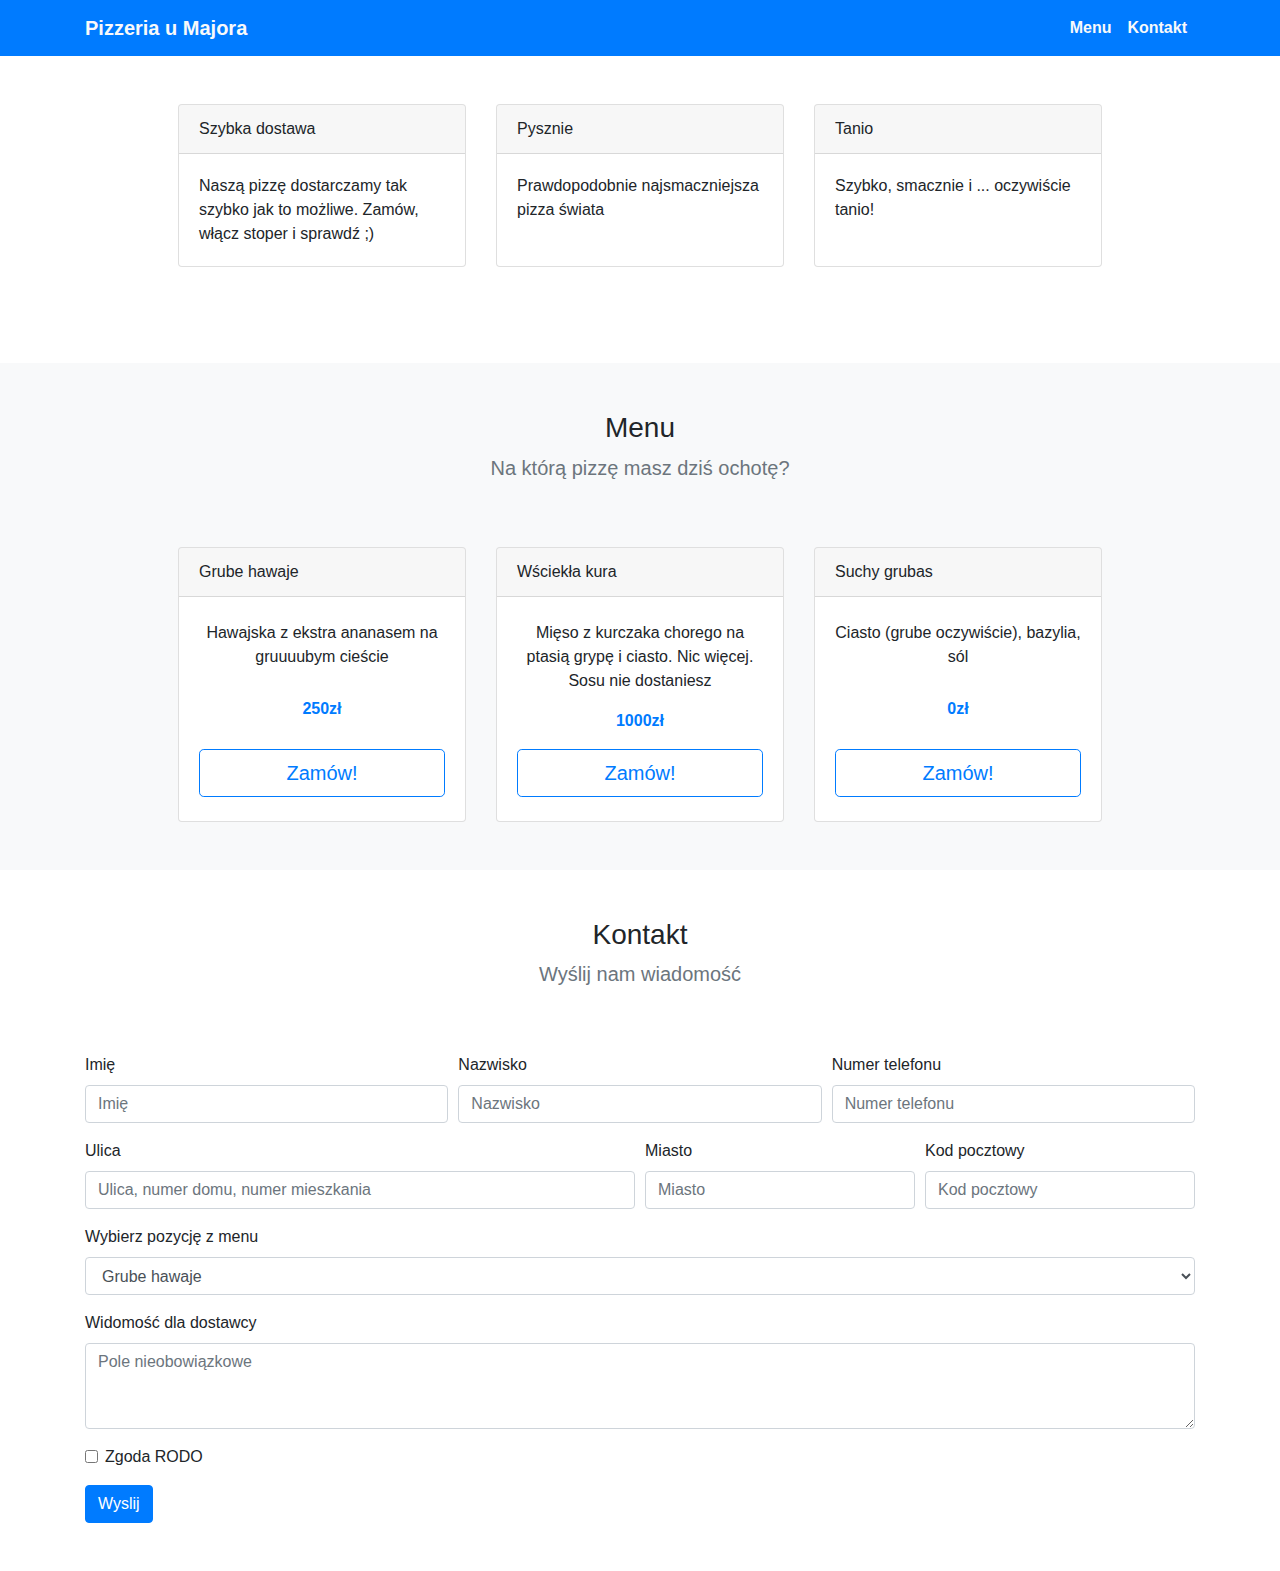
<file: homework10/index.html>
<!DOCTYPE html>
<html lang="en">
<head>
    <meta charset="UTF-8">
    <meta http-equiv="X-UA-Compatible" content="IE=edge">
    <meta name="viewport" content="width=device-width, initial-scale=1">
    <title>Pizzeria u Majora</title>
    <link rel="stylesheet"
          href="https://stackpath.bootstrapcdn.com/bootstrap/4.3.1/css/bootstrap.min.css"
          integrity="sha384-ggOyR0iXCbMQv3Xipma34MD+dH/1fQ784/j6cY/iJTQUOhcWr7x9JvoRxT2MZw1T"
          crossorigin="anonymous">
</head>
<body>
<!-- Nav Bar -->
<nav class="navbar navbar-dark bg-primary navbar-expand-md">
    <div class="container">
        <a href="#store-information" class="navbar-brand">
            <span class="font-weight-bold text-light">
                Pizzeria u Majora
            </span>
        </a>

        <div class="justify-content-end align-center" id="main-nav">
            <ul class="navbar-nav">
                <li class="nav-item">
                    <a class="nav-link text-light font-weight-bold" href="#menu">Menu</a>
                </li>
                <li class="nav-item">
                    <a class="nav-link text-light font-weight-bold" href="#contact">Kontakt</a>
                </li>
            </ul>
        </div>
    </div>
</nav>

<!-- Strong sides of our company -->
<section id="store-information">
    <div class="container p-5">
        <div class="card-deck align-tems-center justify-content-center">
            <div class="card" style="max-width: 18rem;">
                <div class="card-header">Szybka dostawa</div>
                <div class="card-body">
                    <p class="card-text">Naszą pizzę dostarczamy tak szybko jak to możliwe. Zamów,
                        włącz stoper i sprawdź ;)</p>
                </div>
            </div>

            <div class="card" style="max-width: 18rem;">
                <div class="card-header">Pysznie</div>
                <div class="card-body">
                    <p class="card-text">Prawdopodobnie najsmaczniejsza pizza świata</p>
                </div>
            </div>

            <div class="card" style="max-width: 18rem;">
                <div class="card-header">Tanio</div>
                <div class="card-body">
                    <p class="card-text">Szybko, smacznie i ... oczywiście tanio!</p>
                </div>
            </div>
        </div>
    </div>
</section>

<!-- Menu -->
<section id="menu" class="bg-light mt-5 pb-5">
    <div class="container">
        <div class="text-center p-5">
            <h3>Menu</h3>
            <p class="lead text-muted">Na którą pizzę masz dziś ochotę?</p>
        </div>

        <!-- Menu items -->
        <div class="row align-tems-center justify-content-center">
            <div class="card-deck">

                <div class="card" style="max-width: 18rem;">
                    <div class="card-header">Grube hawaje</div>
                    <div class="card-body d-flex flex-column  text-center py-4">
                        <p class="card-text">
                            Hawajska z ekstra ananasem na gruuuubym cieście</p>
                        <p class="display-5 mt-auto text-primary font-weight-bold">250zł</p>
                        <a href=""
                           class="btn btn-outline-primary btn-lg mt-auto">Zamów!</a>
                    </div>

                </div>

                <div class="card" style="max-width: 18rem;">
                    <div class="card-header">Wściekła kura</div>
                    <div class="card-body d-flex flex-column text-center py-4">
                        <p class="card-text">
                            Mięso z kurczaka chorego na ptasią grypę i ciasto. Nic więcej.
                            Sosu nie dostaniesz</p>
                        <p class="display-5 mt-auto text-primary font-weight-bold">1000zł</p>
                        <a href=""
                           class="btn btn-outline-primary btn-lg mt-auto">Zamów!</a>
                    </div>
                </div>

                <div class="card" style="max-width: 18rem;">
                    <div class="card-header">Suchy grubas</div>
                    <div class="card-body d-flex flex-column  text-center py-4">
                        <p class="card-text">
                            Ciasto (grube oczywiście), bazylia, sól</p>
                        <p class="display-5 mt-auto text-primary font-weight-bold">0zł</p>
                        <a href=""
                           class="btn btn-outline-primary btn-lg mt-auto">Zamów!</a>
                    </div>
                </div>
            </div>
        </div>
    </div>
</section>

<!-- Contact form -->
<section id="contact" class="container">
    <div class="text-center p-5">
        <h3>Kontakt</h3>
        <p class="lead text-muted">Wyślij nam wiadomość</p>
    </div>
    <form class="mb-5">
        <div class="form-row">
            <div class="col-md-4 mb-3">
                <label for="validationDefault01">Imię</label>
                <input type="text" class="form-control" id="validationDefault01"
                       placeholder="Imię" required>
            </div>
            <div class="col-md-4 mb-3">
                <label for="validationDefault02">Nazwisko</label>
                <input type="text" class="form-control" id="validationDefault02"
                       placeholder="Nazwisko" required>
            </div>
            <div class="col-md-4 mb-3">
                <label for="validationDefaultUsername">Numer telefonu</label>
                <div class="input-group">
                    <input type="text" class="form-control" id="validationDefaultUsername"
                           placeholder="Numer telefonu" aria-describedby="inputGroupPrepend2"
                           required>
                </div>
            </div>
        </div>
        <div class="form-row">
            <div class="col-md-6 mb-3">
                <label for="validationDefault03">Ulica</label>
                <input type="text" class="form-control" id="validationDefault03"
                       placeholder="Ulica, numer domu, numer mieszkania"
                       required>
            </div>
            <div class="col-md-3 mb-3">
                <label for="validationDefault04">Miasto</label>
                <input type="text" class="form-control" id="validationDefault04"
                       placeholder="Miasto" required>
            </div>
            <div class="col-md-3 mb-3">
                <label for="validationDefault05">Kod pocztowy</label>
                <input type="text" class="form-control" id="validationDefault05"
                       placeholder="Kod pocztowy"
                       required>
            </div>
        </div>
        <div class="form-group">
            <label for="exampleFormControlSelect1">Wybierz pozycję z menu</label>
            <select class="form-control" id="exampleFormControlSelect1">
                <option>Grube hawaje</option>
                <option>Wściekła kura</option>
                <option>Suchy grubas</option>
            </select>
        </div>
        <div class="form-group">
            <label for="exampleFormControlTextarea1">Widomość dla dostawcy</label>
            <textarea class="form-control" id="exampleFormControlTextarea1" rows="3"
                      placeholder="Pole nieobowiązkowe"></textarea>
        </div>
        <div class="form-group">
            <div class="form-check">
                <input class="form-check-input" type="checkbox" value="" id="invalidCheck2"
                       required>
                <label class="form-check-label" for="invalidCheck2">
                    Zgoda RODO
                </label>
            </div>
        </div>
        <button class="btn btn-primary" type="submit">Wyslij</button>
    </form>
</section>

<!-- Bootstrap required imports -->
<script src="https://code.jquery.com/jquery-3.3.1.slim.min.js"
        integrity="sha384-q8i/X+965DzO0rT7abK41JStQIAqVgRVzpbzo5smXKp4YfRvH+8abtTE1Pi6jizo"
        crossorigin="anonymous"></script>
<script src="https://cdnjs.cloudflare.com/ajax/libs/popper.js/1.14.7/umd/popper.min.js"
        integrity="sha384-UO2eT0CpHqdSJQ6hJty5KVphtPhzWj9WO1clHTMGa3JDZwrnQq4sF86dIHNDz0W1"
        crossorigin="anonymous"></script>
<script src="https://stackpath.bootstrapcdn.com/bootstrap/4.3.1/js/bootstrap.min.js"
        integrity="sha384-JjSmVgyd0p3pXB1rRibZUAYoIIy6OrQ6VrjIEaFf/nJGzIxFDsf4x0xIM+B07jRM"
        crossorigin="anonymous"></script>
</body>
</html>
</file>
